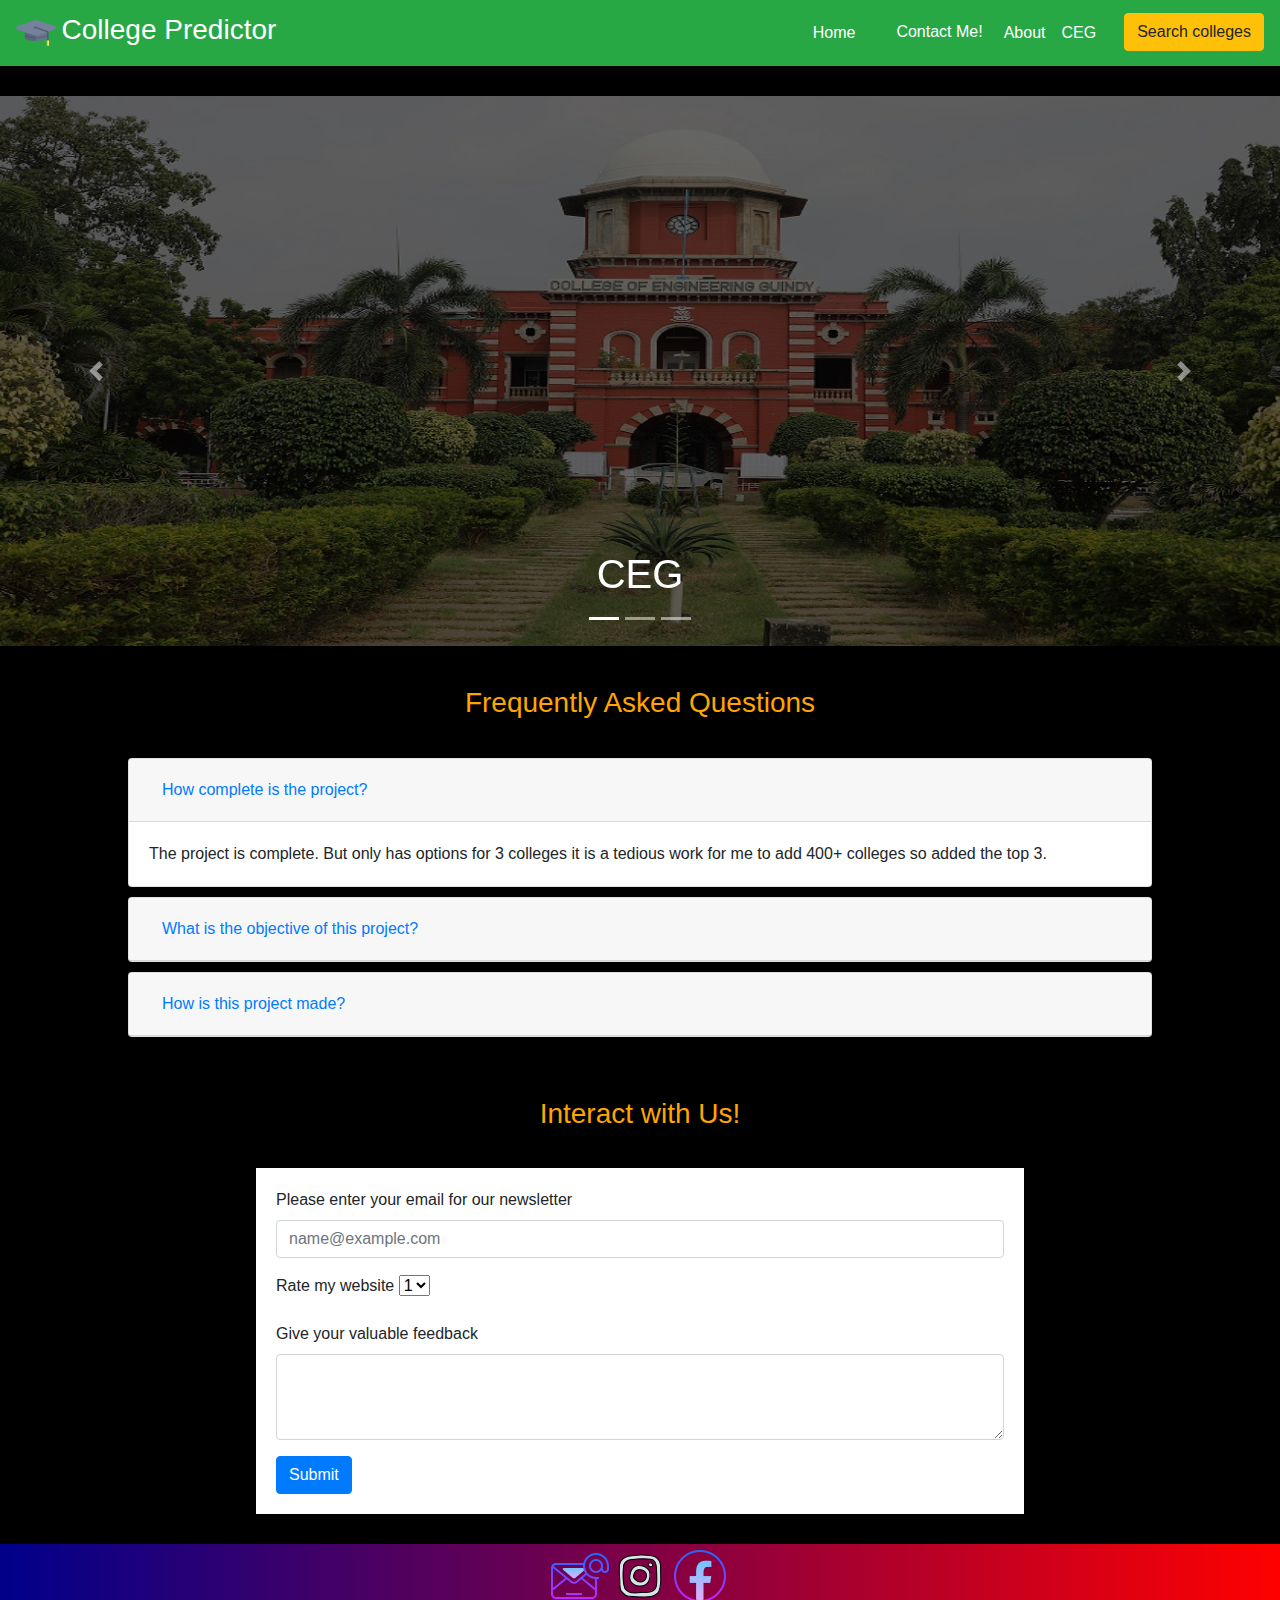
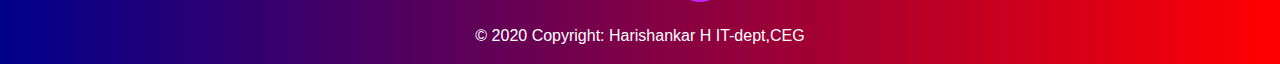
<file: index.html>
<!DOCTYPE html>
<html lang="en-us" oncontextmenu="return false">
<head> 
    <title>College predictor</title>
    <meta charset="UTF-8">
    <meta name="viewport" content="width=device-width, initial-scale=1">


    <!--    ANCHORS-->
    
    


    
   <script src="https://code.jquery.com/jquery-3.4.1.slim.min.js" integrity="sha384-J6qa4849blE2+poT4WnyKhv5vZF5SrPo0iEjwBvKU7imGFAV0wwj1yYfoRSJoZ+n" crossorigin="anonymous"></script>
<script src="https://cdn.jsdelivr.net/npm/popper.js@1.16.0/dist/umd/popper.min.js" integrity="sha384-Q6E9RHvbIyZFJoft+2mJbHaEWldlvI9IOYy5n3zV9zzTtmI3UksdQRVvoxMfooAo" crossorigin="anonymous"></script>
<script src="https://stackpath.bootstrapcdn.com/bootstrap/4.4.1/js/bootstrap.min.js" integrity="sha384-wfSDF2E50Y2D1uUdj0O3uMBJnjuUD4Ih7YwaYd1iqfktj0Uod8GCExl3Og8ifwB6" crossorigin="anonymous"></script>

    
    
    
    <script src="js/bootstrap.min.js"></script>
    
    <link rel="stylesheet" href="css/bootstrap.min.css" type="text/css">

    <!--   USER CSS -->
    <link rel="stylesheet" type="text/css" href="css/style.css"/>
    
    
    
<!--    Internal CSS-->
    <style>
        .card{
            margin-top: 10px !important;
        }
    </style>
 
    <script>
       
    
    function submit12(){
        alert("Submitted");
        
        document.getElementById("f1").innerHTML="Thanks for your response";
        document.getElementById("meg1").innerHTML="<style='display:none;'";
    }
    
    
    
    </script>
    

    
</head>
    
    
<body>
   
    


    <nav class="navbar sticky-top navbar-expand-lg  navbar-light bg-success">
 <a class="navbar-brand" href="#">
    <img src="images/i1home.png" width="40" height="40" class="d-inline-block align-top" alt="CCC">
    <h3 class="h1i">College Predictor</h3>
  </a>
  <button class="navbar-toggler" type="button" data-toggle="collapse" data-target="#navbarNav" aria-controls="navbarNav" aria-expanded="false" aria-label="Toggle navigation">
    <span class="navbar-toggler-icon"></span>
  </button>
        
  <div class="collapse navbar-collapse " id="navbarNav">
      
      
    <ul class="navbar-nav ml-auto">
      <li class="nav-item active">
        <a class="nav-link" href="index.html">Home <span class="sr-only">(current)</span></a>
      </li>
      <li class="nav-item active" style="margin-left: 20px;">
        <a class="btn btn-success" href="contact.html" role="button">Contact Me!</a>
    
  </li>
        
        <li class="nav-item active">
        <a class="nav-link" href="about.html">About<span class="sr-only">(current)</span></a>
      </li>
      <li class="nav-item active">
        <a class="nav-link" href="ceg.html">CEG<span class="sr-only">(current)</span></a>
      </li>
        
        
        <li class="nav-item active" style="margin-left: 20px;">
            <a class="btn btn-warning" href="searchclg.html" role="button">Search colleges</a>
        
      </li>
      
    </ul>
  </div>
</nav>
    
    
    
    
    <div class="banner">
    <div id="carouselExampleCaptions" class="carousel slide" data-ride="carousel">
  <ol class="carousel-indicators">
    <li data-target="#carouselExampleCaptions" data-slide-to="0" class="active"></li>
    <li data-target="#carouselExampleCaptions" data-slide-to="1"></li>
    <li data-target="#carouselExampleCaptions" data-slide-to="2"></li>
  </ol>
  <div class="carousel-inner">
    <div class="carousel-item active" data-interval="3000">
      <img src="images/ceg.jpeg" class="h d-block w-100" alt="...">
      <div class="carousel-caption d-none d-md-block">
        <h1>CEG</h1>
        
      </div>
    </div>
    <div class="carousel-item" data-interval="3000">
      <img src="images/mit.jpg" class="h d-block w-100" alt="...">
      <div class="carousel-caption d-none d-md-block">
        <h1>MIT</h1>
        
      </div>
    </div>
    <div class="carousel-item" data-interval="000">
      <img src="images/ssn.jfif" class="h d-block w-100" alt="...">
      <div class="carousel-caption d-none d-md-block">
        <h1>SSN</h1>
        
      </div>
    </div>
  </div>
  <a class="carousel-control-prev" href="#carouselExampleCaptions" role="button" data-slide="prev">
    <span class="carousel-control-prev-icon" aria-hidden="true"></span>
    <span class="sr-only">Previous</span>
  </a>
  <a class="carousel-control-next" href="#carouselExampleCaptions" role="button" data-slide="next">
    <span class="carousel-control-next-icon" aria-hidden="true"></span>
    <span class="sr-only">Next</span>
  </a>
</div>
        
</div>
    
    
    
    
    
    
       <h3 align="center" id="meg1"class="formhead">Frequently Asked Questions</h3>
    <div class="faq">
   <div id="accordion">
  <div class="card">
    <div class="card-header" id="headingOne">
      <h5 class="mb-0">
        <button class="btn btn-link" data-toggle="collapse" data-target="#collapseOne" aria-expanded="true" aria-controls="collapseOne">
          How complete is the project?
        </button>
      </h5>
    </div>

    <div id="collapseOne" class="collapse show" aria-labelledby="headingOne" data-parent="#accordion">
      <div class="card-body">
        The project is complete. But only has options for 3 colleges it is a tedious work for me to add 400+ colleges so added the top 3.
      </div>
    </div>
  </div>
  <div class="card">
    <div class="card-header" id="headingTwo">
      <h5 class="mb-0">
        <button class="btn btn-link collapsed" data-toggle="collapse" data-target="#collapseTwo" aria-expanded="false" aria-controls="collapseTwo">
          What is the objective of this project?
        </button>
      </h5>
    </div>
    <div id="collapseTwo" class="collapse" aria-labelledby="headingTwo" data-parent="#accordion">
      <div class="card-body">
        This tool/website is used to predict colleges of Tamil nadu engineering admission.
      </div>
    </div>
  </div>
  <div class="card">
    <div class="card-header" id="headingThree">
      <h5 class="mb-0">
        <button class="btn btn-link collapsed" data-toggle="collapse" data-target="#collapseThree" aria-expanded="false" aria-controls="collapseThree">
         How is this project made?
        </button>
      </h5>
    </div>
    <div id="collapseThree" class="collapse" aria-labelledby="headingThree" data-parent="#accordion">
      <div class="card-body">
        This project is done using HTML,CSS,JAVASCRIPT and backend technologies PHP and MYSQL.
      </div>
    </div>
  </div>
</div> 
    
    
    </div>
    
    
    <h3 align="center" id="meg1"class="formhead">Interact with Us!</h3>
<form id="f1">
    
  <div class="form-group">
    <label for="exampleFormControlInput1">Please enter your email for our newsletter</label>
    <input type="email" class="form-control" id="exampleFormControlInput1" placeholder="name@example.com">
  </div>
 
  <div class="form-group">
    <label for="exampleFormControlSelect2">Rate my website</label>
    <select  id="exampleFormControlSelect2">
      <option>1</option>
      <option>2</option>
      <option>3</option>
      <option>4</option>
      <option>5</option>
    </select>
  </div>
  <div class="form-group">
    <label for="exampleFormControlTextarea1">Give your valuable feedback</label>
    <textarea class="form-control" id="exampleFormControlTextarea1" rows="3"></textarea>
  </div>
    
    <button type="submit"class="btn btn-primary" onClick="submit12()">Submit</button>
</form>
    
    
   <!-- Footer -->
<footer class="page-footer font-small" style="color: white;">
    <div class="text-center">
        <a href="https://mail.google.com" target="_blank">

<img src="images/mail.png"></a>
         <a href="https://instagram.com" target="_blank">
             <img src="images/insta.png"></a>
       <a href="https://facebook.com" target="_blank">
           <img src="images/icons8-facebook-64%20(1).png"></a>
        </div>
    
  <!-- Copyright -->
  <div class="footer-copyright text-center py-3">© 2020 Copyright: Harishankar H IT-dept,CEG
   
  </div>
  <!-- Copyright -->

</footer>
<!-- Footer -->
    
    
    </body>

</html>
</file>
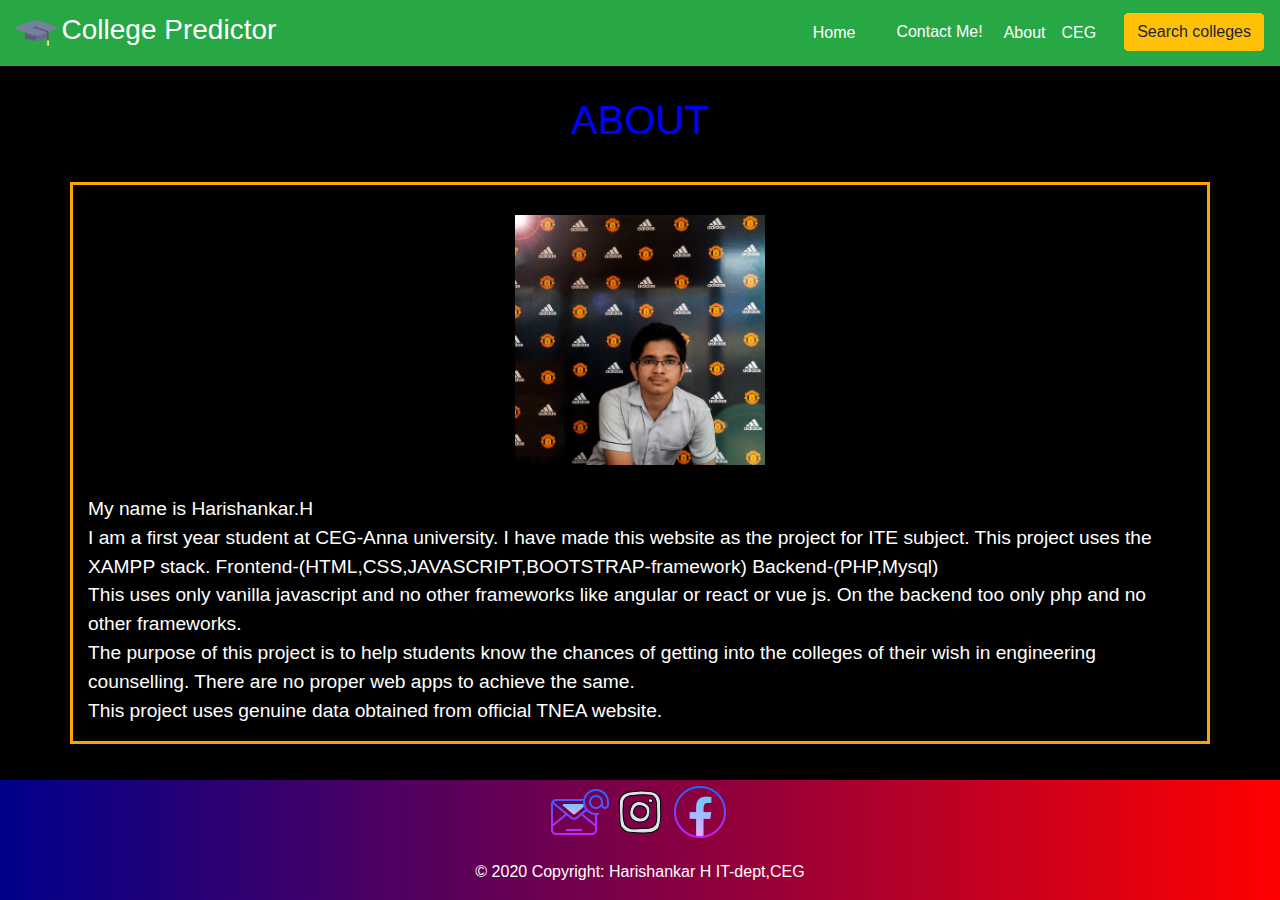
<file: about.html>
<!DOCTYPE html>
<html lang="en-us">
<head> 
    <title>College predictor</title>
    <meta charset="UTF-8">
    <meta name="viewport" content="width=device-width, initial-scale=1">


    <!--    ANCHORS-->
    
    

    
   <script src="https://code.jquery.com/jquery-3.4.1.slim.min.js" integrity="sha384-J6qa4849blE2+poT4WnyKhv5vZF5SrPo0iEjwBvKU7imGFAV0wwj1yYfoRSJoZ+n" crossorigin="anonymous"></script>
<script src="https://cdn.jsdelivr.net/npm/popper.js@1.16.0/dist/umd/popper.min.js" integrity="sha384-Q6E9RHvbIyZFJoft+2mJbHaEWldlvI9IOYy5n3zV9zzTtmI3UksdQRVvoxMfooAo" crossorigin="anonymous"></script>
<script src="https://stackpath.bootstrapcdn.com/bootstrap/4.4.1/js/bootstrap.min.js" integrity="sha384-wfSDF2E50Y2D1uUdj0O3uMBJnjuUD4Ih7YwaYd1iqfktj0Uod8GCExl3Og8ifwB6" crossorigin="anonymous"></script>
    
    <link rel="stylesheet" href="https://stackpath.bootstrapcdn.com/bootstrap/4.4.1/css/bootstrap.min.css" integrity="sha384-Vkoo8x4CGsO3+Hhxv8T/Q5PaXtkKtu6ug5TOeNV6gBiFeWPGFN9MuhOf23Q9Ifjh" crossorigin="anonymous">

    <!--   USER CSS -->
    <link rel="stylesheet" type="text/css" href="css/style.css"/>
    
    
    
<!--    Internal CSS-->
    <style>
        .container{
          margin-top: 30px;
          border: 3px solid orange;
          color: white;
          font-size: larger;
          font-family: sans-serif;
          margin-bottom: 20px;
        }
        .container img{
          margin: 30px auto !important;
        }
        h1{
          margin-top: 30px;
          color: blue;
          text-align: center;
        }
    </style>
 
    <script>
        
//        $(".nav .nav-link").on("click", function(){
//   $(".nav").find(".active").removeClass("active");
//   $(this).addClass("active");
//});
        
        
        
//        window.onload=function() {
//            if(/(android|bb\d+|meego).+mobile|avantgo|bada\/|blackberry|blazer|compal|elaine|fennec|hiptop|iemobile|ip(hone|od)|ipad|iris|kindle|Android|Silk|lge |maemo|midp|mmp|netfront|opera m(ob|in)i|palm( os)?|phone|p(ixi|re)\/|plucker|pocket|psp|series(4|6)0|symbian|treo|up\.(browser|link)|vodafone|wap|windows (ce|phone)|xda|xiino/i.test(navigator.userAgent) 
//|| /1207|6310|6590|3gso|4thp|50[1-6]i|770s|802s|a wa|abac|ac(er|oo|s\-)|ai(ko|rn)|al(av|ca|co)|amoi|an(ex|ny|yw)|aptu|ar(ch|go)|as(te|us)|attw|au(di|\-m|r |s )|avan|be(ck|ll|nq)|bi(lb|rd)|bl(ac|az)|br(e|v)w|bumb|bw\-(n|u)|c55\/|capi|ccwa|cdm\-|cell|chtm|cldc|cmd\-|co(mp|nd)|craw|da(it|ll|ng)|dbte|dc\-s|devi|dica|dmob|do(c|p)o|ds(12|\-d)|el(49|ai)|em(l2|ul)|er(ic|k0)|esl8|ez([4-7]0|os|wa|ze)|fetc|fly(\-|_)|g1 u|g560|gene|gf\-5|g\-mo|go(\.w|od)|gr(ad|un)|haie|hcit|hd\-(m|p|t)|hei\-|hi(pt|ta)|hp( i|ip)|hs\-c|ht(c(\-| |_|a|g|p|s|t)|tp)|hu(aw|tc)|i\-(20|go|ma)|i230|iac( |\-|\/)|ibro|idea|ig01|ikom|im1k|inno|ipaq|iris|ja(t|v)a|jbro|jemu|jigs|kddi|keji|kgt( |\/)|klon|kpt |kwc\-|kyo(c|k)|le(no|xi)|lg( g|\/(k|l|u)|50|54|\-[a-w])|libw|lynx|m1\-w|m3ga|m50\/|ma(te|ui|xo)|mc(01|21|ca)|m\-cr|me(rc|ri)|mi(o8|oa|ts)|mmef|mo(01|02|bi|de|do|t(\-| |o|v)|zz)|mt(50|p1|v )|mwbp|mywa|n10[0-2]|n20[2-3]|n30(0|2)|n50(0|2|5)|n7(0(0|1)|10)|ne((c|m)\-|on|tf|wf|wg|wt)|nok(6|i)|nzph|o2im|op(ti|wv)|oran|owg1|p800|pan(a|d|t)|pdxg|pg(13|\-([1-8]|c))|phil|pire|pl(ay|uc)|pn\-2|po(ck|rt|se)|prox|psio|pt\-g|qa\-a|qc(07|12|21|32|60|\-[2-7]|i\-)|qtek|r380|r600|raks|rim9|ro(ve|zo)|s55\/|sa(ge|ma|mm|ms|ny|va)|sc(01|h\-|oo|p\-)|sdk\/|se(c(\-|0|1)|47|mc|nd|ri)|sgh\-|shar|sie(\-|m)|sk\-0|sl(45|id)|sm(al|ar|b3|it|t5)|so(ft|ny)|sp(01|h\-|v\-|v )|sy(01|mb)|t2(18|50)|t6(00|10|18)|ta(gt|lk)|tcl\-|tdg\-|tel(i|m)|tim\-|t\-mo|to(pl|sh)|ts(70|m\-|m3|m5)|tx\-9|up(\.b|g1|si)|utst|v400|v750|veri|vi(rg|te)|vk(40|5[0-3]|\-v)|vm40|voda|vulc|vx(52|53|60|61|70|80|81|83|85|98)|w3c(\-| )|webc|whit|wi(g |nc|nw)|wmlb|wonu|x700|yas\-|your|zeto|zte\-/i.test(navigator.userAgent.substr(0,4))) 
//alert("Visit this on a Computer for Better View");
//}
//         window.onload=function(){
//    var mobile = (/iphone|ipad|ipod|android|blackberry|mini|windows\sce|palm/i.test(navigator.userAgent.toLowerCase()));
//    if (mobile) {
//        alert("Visit this on a Computer for Better View");              
//    } else {
//
//    }
//  }
    
   
    
    
    </script>
    

    
</head>
    
    
<body>
   
    


    <nav class="navbar sticky-top navbar-expand-lg  navbar-light bg-success">
 <a class="navbar-brand" href="#">
    <img src="images/i1home.png" width="40" height="40" class="d-inline-block align-top" alt="CCC">
    <h3 class="h1i">College Predictor</h3>
  </a>
  <button class="navbar-toggler" type="button" data-toggle="collapse" data-target="#navbarNav" aria-controls="navbarNav" aria-expanded="false" aria-label="Toggle navigation">
    <span class="navbar-toggler-icon"></span>
  </button>
        
  <div class="collapse navbar-collapse " id="navbarNav">
      
      
    <ul class="navbar-nav ml-auto">
      <li class="nav-item active">
        <a class="nav-link" href="index.html">Home <span class="sr-only">(current)</span></a>
      </li>
      <li class="nav-item active" style="margin-left: 20px;">
        <a class="btn btn-success" href="contact.html" role="button">Contact Me!</a>
    
  </li>
        <li class="nav-item active">
        <a class="nav-link" href="about.html">About<span class="sr-only">(current)</span></a>
      </li>
      <li class="nav-item active">
        <a class="nav-link" href="ceg.html">CEG<span class="sr-only">(current)</span></a>
      </li>
        
      <li class="nav-item active" style="margin-left: 20px;">
        <a class="btn btn-warning" href="searchclg.html" role="button">Search colleges</a>
<!--         <a class="nav-link sclg" href="searcrk.html">Search by rank/mark<span class="sr-only">(current)</span></a>-->
  </li>
      
    </ul>
  </div>
</nav>
    
    
<h1>ABOUT</h1>
    
    <div class="container">
     <center> <img src="images/me.jpg" height="250px" width="250px"/></center>
      <p>
        My name is Harishankar.H<br>
        I am a first year student at CEG-Anna university. I have made this website as the project for ITE subject.
        This project uses the XAMPP stack.
        Frontend-(HTML,CSS,JAVASCRIPT,BOOTSTRAP-framework) 
        Backend-(PHP,Mysql)<br>
        This uses only vanilla javascript and no other frameworks like angular or react or vue js.
        On the backend too only php and no other frameworks.
          <br>
        The purpose of this project is to help students know the chances of getting into the colleges of their wish in
        engineering counselling.
        There are no proper web apps to achieve the same.<br>
        
        This project uses genuine data obtained from official TNEA website.
      </p>
    

    </div>
    
    
    
    

    
    
    
   <!-- Footer -->
<footer class="page-footer font-small" style="color: white;">
    <div class="text-center">
        <a href="https://mail.google.com" target="_blank">

<img src="images/mail.png"></a>
         <a href="https://instagram.com" target="_blank">
             <img src="images/insta.png"></a>
       <a href="https://facebook.com" target="_blank">
           <img src="images/icons8-facebook-64%20(1).png"></a>
        </div>
    
  <!-- Copyright -->
  <div class="footer-copyright text-center py-3">© 2020 Copyright: Harishankar H IT-dept,CEG
   
  </div>
  <!-- Copyright -->

</footer>
<!-- Footer -->
    
    
    </body>

</html>
</file>
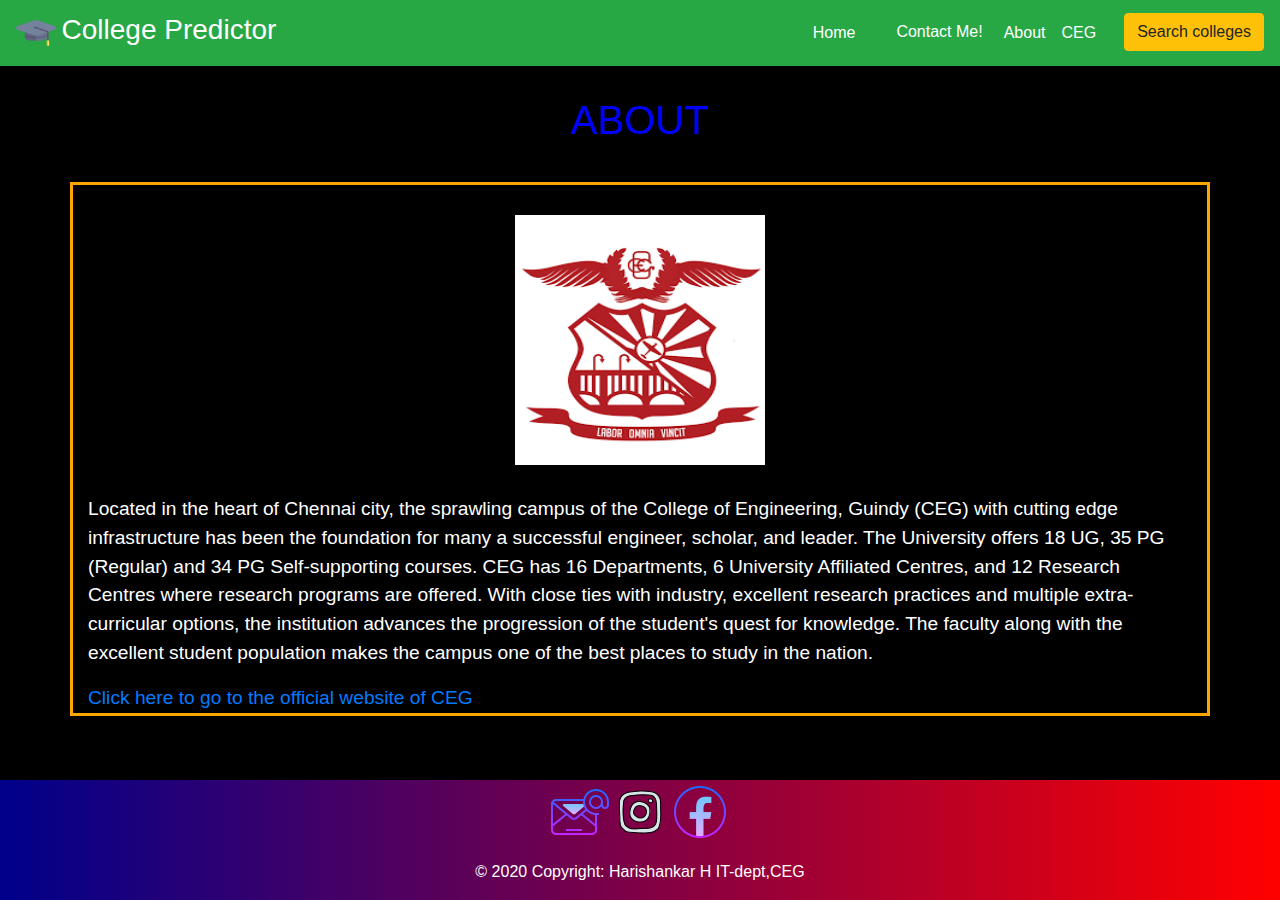
<file: ceg.html>
<!DOCTYPE html>
<html lang="en-us">
<head> 
    <title>College predictor</title>
    <meta charset="UTF-8">
    <meta name="viewport" content="width=device-width, initial-scale=1">


    <!--    ANCHORS-->
    
    

    
   <script src="https://code.jquery.com/jquery-3.4.1.slim.min.js" integrity="sha384-J6qa4849blE2+poT4WnyKhv5vZF5SrPo0iEjwBvKU7imGFAV0wwj1yYfoRSJoZ+n" crossorigin="anonymous"></script>
<script src="https://cdn.jsdelivr.net/npm/popper.js@1.16.0/dist/umd/popper.min.js" integrity="sha384-Q6E9RHvbIyZFJoft+2mJbHaEWldlvI9IOYy5n3zV9zzTtmI3UksdQRVvoxMfooAo" crossorigin="anonymous"></script>
<script src="https://stackpath.bootstrapcdn.com/bootstrap/4.4.1/js/bootstrap.min.js" integrity="sha384-wfSDF2E50Y2D1uUdj0O3uMBJnjuUD4Ih7YwaYd1iqfktj0Uod8GCExl3Og8ifwB6" crossorigin="anonymous"></script>
    
    <link rel="stylesheet" href="https://stackpath.bootstrapcdn.com/bootstrap/4.4.1/css/bootstrap.min.css" integrity="sha384-Vkoo8x4CGsO3+Hhxv8T/Q5PaXtkKtu6ug5TOeNV6gBiFeWPGFN9MuhOf23Q9Ifjh" crossorigin="anonymous">

    <!--   USER CSS -->
    <link rel="stylesheet" type="text/css" href="css/style.css"/>
    
    
    
<!--    Internal CSS-->
    <style>
        .container{
          margin-top: 30px;
          border: 3px solid orange;
          color: white;
          font-size: larger;
          font-family: sans-serif;
          margin-bottom: 20px;
        }
        .container img{
          margin: 30px auto !important;
        }
        h1{
          margin-top: 30px;
          color: blue;
          text-align: center;
        }
    </style>
 
    <script>
        
//        $(".nav .nav-link").on("click", function(){
//   $(".nav").find(".active").removeClass("active");
//   $(this).addClass("active");
//});
        
        
        
//        window.onload=function() {
//            if(/(android|bb\d+|meego).+mobile|avantgo|bada\/|blackberry|blazer|compal|elaine|fennec|hiptop|iemobile|ip(hone|od)|ipad|iris|kindle|Android|Silk|lge |maemo|midp|mmp|netfront|opera m(ob|in)i|palm( os)?|phone|p(ixi|re)\/|plucker|pocket|psp|series(4|6)0|symbian|treo|up\.(browser|link)|vodafone|wap|windows (ce|phone)|xda|xiino/i.test(navigator.userAgent) 
//|| /1207|6310|6590|3gso|4thp|50[1-6]i|770s|802s|a wa|abac|ac(er|oo|s\-)|ai(ko|rn)|al(av|ca|co)|amoi|an(ex|ny|yw)|aptu|ar(ch|go)|as(te|us)|attw|au(di|\-m|r |s )|avan|be(ck|ll|nq)|bi(lb|rd)|bl(ac|az)|br(e|v)w|bumb|bw\-(n|u)|c55\/|capi|ccwa|cdm\-|cell|chtm|cldc|cmd\-|co(mp|nd)|craw|da(it|ll|ng)|dbte|dc\-s|devi|dica|dmob|do(c|p)o|ds(12|\-d)|el(49|ai)|em(l2|ul)|er(ic|k0)|esl8|ez([4-7]0|os|wa|ze)|fetc|fly(\-|_)|g1 u|g560|gene|gf\-5|g\-mo|go(\.w|od)|gr(ad|un)|haie|hcit|hd\-(m|p|t)|hei\-|hi(pt|ta)|hp( i|ip)|hs\-c|ht(c(\-| |_|a|g|p|s|t)|tp)|hu(aw|tc)|i\-(20|go|ma)|i230|iac( |\-|\/)|ibro|idea|ig01|ikom|im1k|inno|ipaq|iris|ja(t|v)a|jbro|jemu|jigs|kddi|keji|kgt( |\/)|klon|kpt |kwc\-|kyo(c|k)|le(no|xi)|lg( g|\/(k|l|u)|50|54|\-[a-w])|libw|lynx|m1\-w|m3ga|m50\/|ma(te|ui|xo)|mc(01|21|ca)|m\-cr|me(rc|ri)|mi(o8|oa|ts)|mmef|mo(01|02|bi|de|do|t(\-| |o|v)|zz)|mt(50|p1|v )|mwbp|mywa|n10[0-2]|n20[2-3]|n30(0|2)|n50(0|2|5)|n7(0(0|1)|10)|ne((c|m)\-|on|tf|wf|wg|wt)|nok(6|i)|nzph|o2im|op(ti|wv)|oran|owg1|p800|pan(a|d|t)|pdxg|pg(13|\-([1-8]|c))|phil|pire|pl(ay|uc)|pn\-2|po(ck|rt|se)|prox|psio|pt\-g|qa\-a|qc(07|12|21|32|60|\-[2-7]|i\-)|qtek|r380|r600|raks|rim9|ro(ve|zo)|s55\/|sa(ge|ma|mm|ms|ny|va)|sc(01|h\-|oo|p\-)|sdk\/|se(c(\-|0|1)|47|mc|nd|ri)|sgh\-|shar|sie(\-|m)|sk\-0|sl(45|id)|sm(al|ar|b3|it|t5)|so(ft|ny)|sp(01|h\-|v\-|v )|sy(01|mb)|t2(18|50)|t6(00|10|18)|ta(gt|lk)|tcl\-|tdg\-|tel(i|m)|tim\-|t\-mo|to(pl|sh)|ts(70|m\-|m3|m5)|tx\-9|up(\.b|g1|si)|utst|v400|v750|veri|vi(rg|te)|vk(40|5[0-3]|\-v)|vm40|voda|vulc|vx(52|53|60|61|70|80|81|83|85|98)|w3c(\-| )|webc|whit|wi(g |nc|nw)|wmlb|wonu|x700|yas\-|your|zeto|zte\-/i.test(navigator.userAgent.substr(0,4))) 
//alert("Visit this on a Computer for Better View");
//}
//         window.onload=function(){
//    var mobile = (/iphone|ipad|ipod|android|blackberry|mini|windows\sce|palm/i.test(navigator.userAgent.toLowerCase()));
//    if (mobile) {
//        alert("Visit this on a Computer for Better View");              
//    } else {
//
//    }
//  }
    
   
    
    
    </script>
    

    
</head>
    
    
<body>
   
    


    <nav class="navbar sticky-top navbar-expand-lg  navbar-light bg-success">
 <a class="navbar-brand" href="#">
    <img src="images/i1home.png" width="40" height="40" class="d-inline-block align-top" alt="CCC">
    <h3 class="h1i">College Predictor</h3>
  </a>
  <button class="navbar-toggler" type="button" data-toggle="collapse" data-target="#navbarNav" aria-controls="navbarNav" aria-expanded="false" aria-label="Toggle navigation">
    <span class="navbar-toggler-icon"></span>
  </button>
        
  <div class="collapse navbar-collapse " id="navbarNav">
      
      
    <ul class="navbar-nav ml-auto">
      <li class="nav-item active">
        <a class="nav-link" href="index.html">Home <span class="sr-only">(current)</span></a>
      </li>
      <li class="nav-item active" style="margin-left: 20px;">
        <a class="btn btn-success" href="contact.html.html" role="button">Contact Me!</a>
    
  </li>
        <li class="nav-item active">
        <a class="nav-link" href="about.html">About<span class="sr-only">(current)</span></a>
      </li>
      <li class="nav-item active">
        <a class="nav-link" href="ceg.html">CEG<span class="sr-only">(current)</span></a>
      </li>
        
      <li class="nav-item active" style="margin-left: 20px;">
        <a class="btn btn-warning" href="searchclg.html" role="button">Search colleges</a>
<!--         <a class="nav-link sclg" href="searcrk.html">Search by rank/mark<span class="sr-only">(current)</span></a>-->
  </li>
      
    </ul>
  </div>
</nav>
    
    
<h1>ABOUT</h1>
    
    <div class="container">
     <center> <img src="images/ceglogo.png" height="250px" width="250px"/></center>
      <p>
        Located in the heart of Chennai city, the sprawling campus of the College of Engineering, Guindy (CEG) with cutting edge infrastructure has been the foundation for many a successful engineer, scholar, and leader. 
        The University offers 18 UG, 35 PG (Regular) and 34 PG Self-supporting courses. 
        CEG has 16 Departments, 6 University Affiliated Centres, and 12 Research Centres where research programs are offered. 
        With close ties with industry, excellent research practices and multiple extra-curricular options, the institution advances the progression of the student's quest for knowledge. 
        The faculty along with the excellent student population makes the campus one of the best places to study in the nation.
      </p>
    <a href="https://ceg.annauniv.edu/index.php">Click here to go to the official website of CEG</a>

    </div>
    
    
    
    

    
    
    
   <!-- Footer -->
<footer class="page-footer font-small" style="color: white;">
    <div class="text-center">
        <a href="https://mail.google.com" target="_blank">

<img src="images/mail.png"></a>
         <a href="https://instagram.com" target="_blank">
             <img src="images/insta.png"></a>
       <a href="https://facebook.com" target="_blank">
           <img src="images/icons8-facebook-64%20(1).png"></a>
        </div>
     
  <!-- Copyright -->
  <div class="footer-copyright text-center py-3">© 2020 Copyright: Harishankar H IT-dept,CEG
   
  </div>
  <!-- Copyright -->

</footer>
<!-- Footer -->
    
    
    </body>

</html>
</file>
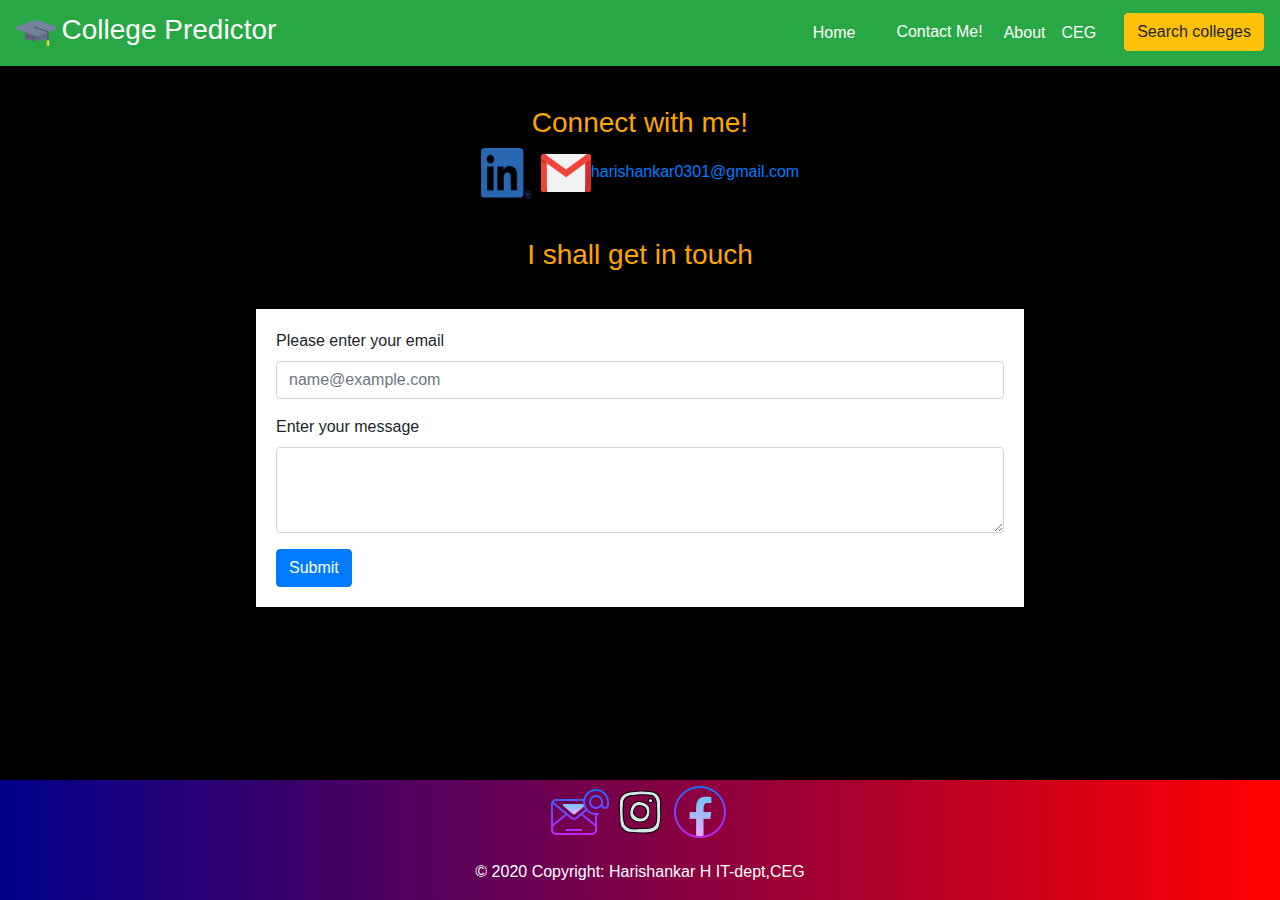
<file: contact.html>
<!DOCTYPE html>
<html lang="en-us" oncontextmenu="return false">
<head> 
    <title>College predictor</title>
    <meta charset="UTF-8">
    <meta name="viewport" content="width=device-width, initial-scale=1">


    <!--    ANCHORS-->
    
    


    
   <script src="https://code.jquery.com/jquery-3.4.1.slim.min.js" integrity="sha384-J6qa4849blE2+poT4WnyKhv5vZF5SrPo0iEjwBvKU7imGFAV0wwj1yYfoRSJoZ+n" crossorigin="anonymous"></script>
<script src="https://cdn.jsdelivr.net/npm/popper.js@1.16.0/dist/umd/popper.min.js" integrity="sha384-Q6E9RHvbIyZFJoft+2mJbHaEWldlvI9IOYy5n3zV9zzTtmI3UksdQRVvoxMfooAo" crossorigin="anonymous"></script>
<script src="https://stackpath.bootstrapcdn.com/bootstrap/4.4.1/js/bootstrap.min.js" integrity="sha384-wfSDF2E50Y2D1uUdj0O3uMBJnjuUD4Ih7YwaYd1iqfktj0Uod8GCExl3Og8ifwB6" crossorigin="anonymous"></script>

    
    
    
    <script src="js/bootstrap.min.js"></script>
    
    <link rel="stylesheet" href="css/bootstrap.min.css" type="text/css">

    <!--   USER CSS -->
    <link rel="stylesheet" type="text/css" href="css/style.css"/>
    
    
    
<!--    Internal CSS-->
    <style>
        .card{
            margin-top: 10px !important;
        }
       
    </style>
 
    <script>
       
    
    function submit12(){
        alert("Submitted");
        
        document.getElementById("f1").innerHTML="Thanks for your response";
        document.getElementById("meg1").innerHTML="<style='display:none;'";
    }
    
    
    
    </script>
    

    
</head>
    
    
<body>
   
    


    <nav class="navbar sticky-top navbar-expand-lg  navbar-light bg-success">
 <a class="navbar-brand" href="#">
    <img src="images/i1home.png" width="40" height="40" class="d-inline-block align-top" alt="CCC">
    <h3 class="h1i">College Predictor</h3>
  </a>
  <button class="navbar-toggler" type="button" data-toggle="collapse" data-target="#navbarNav" aria-controls="navbarNav" aria-expanded="false" aria-label="Toggle navigation">
    <span class="navbar-toggler-icon"></span>
  </button>
        
  <div class="collapse navbar-collapse " id="navbarNav">
      
      
    <ul class="navbar-nav ml-auto">
      <li class="nav-item active">
        <a class="nav-link" href="index.html">Home <span class="sr-only">(current)</span></a>
      </li>
      <li class="nav-item active" style="margin-left: 20px;">
        <a class="btn btn-success" href="contact.html" role="button">Contact Me!</a>
    
  </li>
        <li class="nav-item active">
        <a class="nav-link" href="about.html">About<span class="sr-only">(current)</span></a>
      </li>
      <li class="nav-item active">
        <a class="nav-link" href="ceg.html">CEG<span class="sr-only">(current)</span></a>
      </li>
        
        
        <li class="nav-item active" style="margin-left: 20px;">
            <a class="btn btn-warning" href="searchclg.html" role="button">Search colleges</a>
        
      </li>
      
    </ul>
  </div>
</nav>
    
    
    
    
   
    
    
    
    
    
    
       <h3 align="center" id="meg1"class="formhead">Connect with me!</h3>
      <center><a href="https://www.linkedin.com/in/harishankar-h-68bbb0184/" target="_blank"><img src="images/linked.png" width="50px" height="50px"/></a><a href="mailto:someone@example.com?Subject=Hello%20again" target="_top"><img src="images/gmail.svg" width="50px" height="50px" style="margin-left: 10px;"/>harishankar0301@gmail.com</a> </center>
      
    
    
    <h3 align="center" id="meg1"class="formhead">I shall get in touch</h3>
<form id="f1">
    
  <div class="form-group">
    <label for="exampleFormControlInput1">Please enter your email</label>
    <input type="email" class="form-control" id="exampleFormControlInput1" placeholder="name@example.com">
  </div>
 
  
  <div class="form-group">
    <label for="exampleFormControlTextarea1">Enter your message</label>
    <textarea class="form-control" id="exampleFormControlTextarea1" rows="3"></textarea>
  </div>
    
    <button type="submit"class="btn btn-primary" onClick="submit12()">Submit</button>
</form>
    
    
   <!-- Footer -->
<footer class="page-footer font-small" style="color: white;">
    <div class="text-center">
        <a href="https://mail.google.com" target="_blank">

<img src="images/mail.png"></a>
         <a href="https://instagram.com" target="_blank">
             <img src="images/insta.png"></a>
       <a href="https://facebook.com" target="_blank">
           <img src="images/icons8-facebook-64%20(1).png"></a>
        </div>
    
  <!-- Copyright -->
  <div class="footer-copyright text-center py-3">© 2020 Copyright: Harishankar H IT-dept,CEG
   
  </div>
  <!-- Copyright -->

</footer>
<!-- Footer -->
    
    
    </body>

</html>
</file>
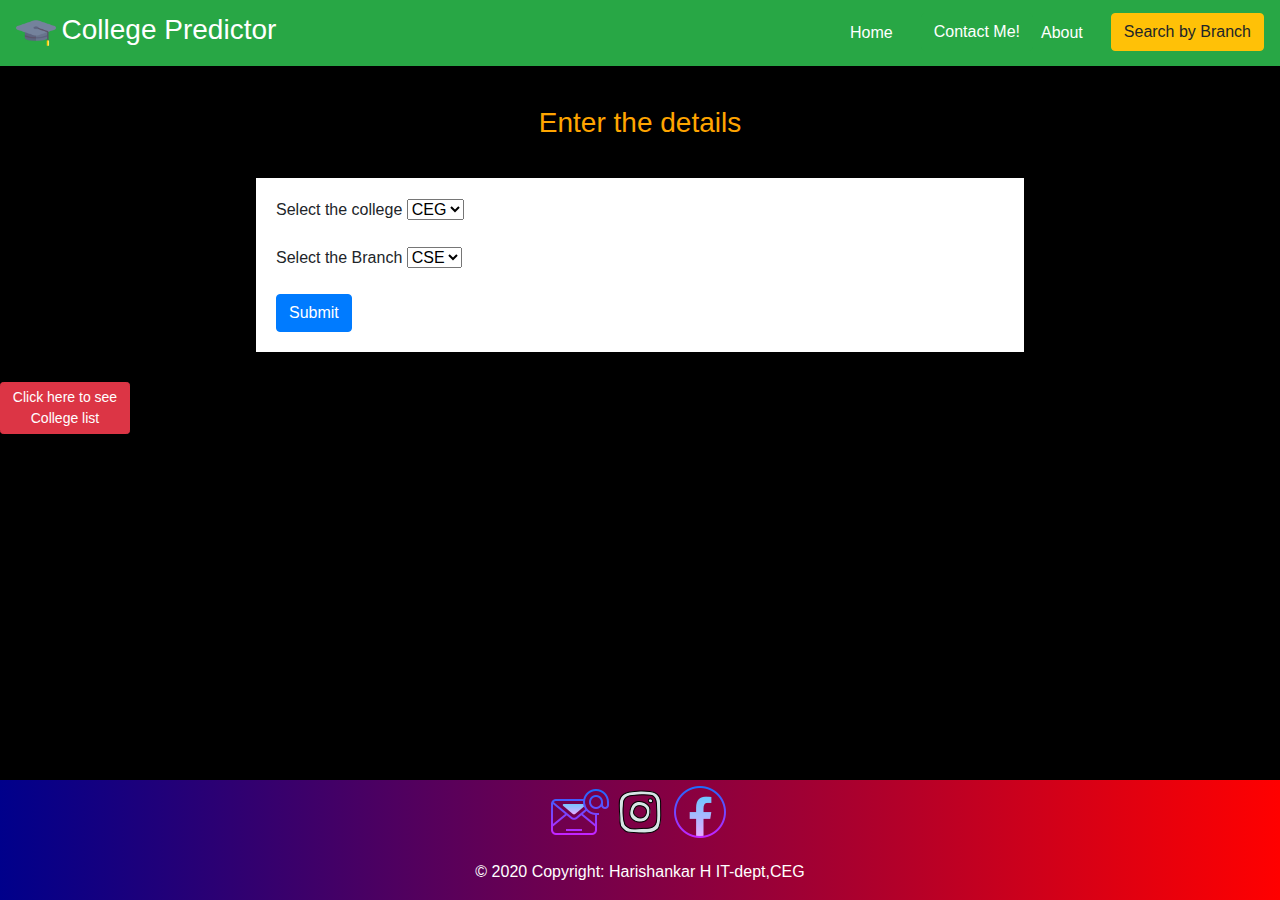
<file: searchclg.html>
<!DOCTYPE html>
<html lang="en-us">
<head> 
    <title>College predictor</title>
    <meta charset="UTF-8">
    
    

    
    <script src="https://code.jquery.com/jquery-3.4.1.slim.min.js" integrity="sha384-J6qa4849blE2+poT4WnyKhv5vZF5SrPo0iEjwBvKU7imGFAV0wwj1yYfoRSJoZ+n" crossorigin="anonymous"></script>
    <script src="https://cdn.jsdelivr.net/npm/popper.js@1.16.0/dist/umd/popper.min.js" integrity="sha384-Q6E9RHvbIyZFJoft+2mJbHaEWldlvI9IOYy5n3zV9zzTtmI3UksdQRVvoxMfooAo" crossorigin="anonymous"></script>
    <script src="https://stackpath.bootstrapcdn.com/bootstrap/4.4.1/js/bootstrap.min.js" integrity="sha384-wfSDF2E50Y2D1uUdj0O3uMBJnjuUD4Ih7YwaYd1iqfktj0Uod8GCExl3Og8ifwB6" crossorigin="anonymous"></script>
    
        
        
        
        <script src="js/bootstrap.min.js"></script>
        
        <link rel="stylesheet" href="css/bootstrap.min.css" type="text/css">
    
        <!--   USER CSS -->
        <link rel="stylesheet" type="text/css" href="css/style.css"/>
   
    <style>
.btn1{
  width: 130px;
}
.btn1 a{
  color: white;
}

    </style>
</head>
    
    
<body>
   
    



   <nav class="navbar sticky-top navbar-expand-lg  navbar-light bg-success">
 <a class="navbar-brand" href="#">
    <img src="images/i1home.png" width="40" height="40" class="d-inline-block align-top" alt="CCC">
    <h3 class="h1i">College Predictor</h3>
  </a>
  <button class="navbar-toggler" type="button" data-toggle="collapse" data-target="#navbarNav" aria-controls="navbarNav" aria-expanded="false" aria-label="Toggle navigation">
    <span class="navbar-toggler-icon"></span>
  </button>
        
  <div class="collapse navbar-collapse " id="navbarNav">
      
      
    <ul class="navbar-nav ml-auto">
      <li class="nav-item active">
        <a class="nav-link" href="index.html">Home <span class="sr-only">(current)</span></a>
      </li>
      <li class="nav-item active" style="margin-left: 20px;">
        <a class="btn btn-success" href="contact.html" role="button">Contact Me!</a>
    
  </li>
        
        <li class="nav-item active">
        <a class="nav-link" href="about.html">About<span class="sr-only">(current)</span></a>
      </li>
        
        
        <li class="nav-item active" style="margin-left: 20px;">
            <a class="btn btn-warning" href="searchclg.html" role="button">Search by Branch</a>

      </li>
      
    </ul>
  </div>
</nav>
    
    
    
    
    

    
    
    <h3 align="center" id="meg1"class="formhead">Enter the details</h3>
<form id="f1" action="action.php" method="post">
    
 
 
  <div class="form-group">
    <label for="exampleFormControlSelect2">Select the college</label>
    <select  id="exampleFormControlSelect" name="clgselect">
      <option name="ceg" value="1">CEG</option>
      <option name="mit" value="4">MIT</option>
      <option name="ssn" value="1315">SSN</option>
    </select>
  </div>
  <div class="form-group">
    <label for="exampleFormControlSelect2">Select the Branch</label>
    <select  name="branch">
      <option name="cse" value="cse">CSE</option>
      <option>IT</option>
      <option  name="ece" value="EM">ECE</option>
    </select>
  </div>
    <button type="submit"class="btn btn-primary">Submit</button>
</form>
    
<button type="button" class="btn btn-danger btn-sm btn1"><a href="clglist.php">Click here to see College list</a></button>
    <footer class="page-footer font-small" style="color: white;">
    <div class="text-center">
       <a href="https://mail.google.com" target="_blank">

<img src="images/mail.png"></a>
         <a href="https://instagram.com" target="_blank">
             <img src="images/insta.png"></a>
       <a href="https://facebook.com" target="_blank">
           <img src="images/icons8-facebook-64%20(1).png"></a>
        </div>
    
  <!-- Copyright -->
  <div class="footer-copyright text-center py-3">© 2020 Copyright: Harishankar H IT-dept,CEG
   
  </div>
  <!-- Copyright -->

</footer>
    
    </body>

</html>
</file>
<file: css/style.css>
/*
body{
    background-image: 
}
*/
html, body{ height:100%; margin:0; }

footer{ height:120px;  background: linear-gradient(to right, darkblue, red);}

/* Trick */
body{ 
  display:flex; 
  flex-direction:column; 
}

footer{
  margin-top:auto; 
}
 


body{
    background-color: black;
/*background-image: url("https://www.transparenttextures.com/patterns/45-degree-fabric-dark.png");*/
}
.card{
        margin-top: 10px;
}
.banner{
    margin-top: 30px;
}

.h{
    height: 550px !important;
    
   
}
.h1i{
    display: inline;
}

.navbar-brand,.nav-link{
    color: white !important;
    
}
.nav-link:hover{
    background-color: black;
    color: blue !important;
    
    
}
.btn-warning:hover{
     color: blue !important;
}
.carousel-item img{

  opacity: 0.4;

}
form{
    background: white;
    margin: 30px auto;
    width: 60%;
    padding: 20px;
}
.formhead{

    color: orange;
    margin-top: 40px;
}
.sclg{
    border: 1px solid orange;

}
.faq{
    width: 80%;
    margin: 20px auto;
}
footer{
   
    
/*    color: white;*/
}
</file>
